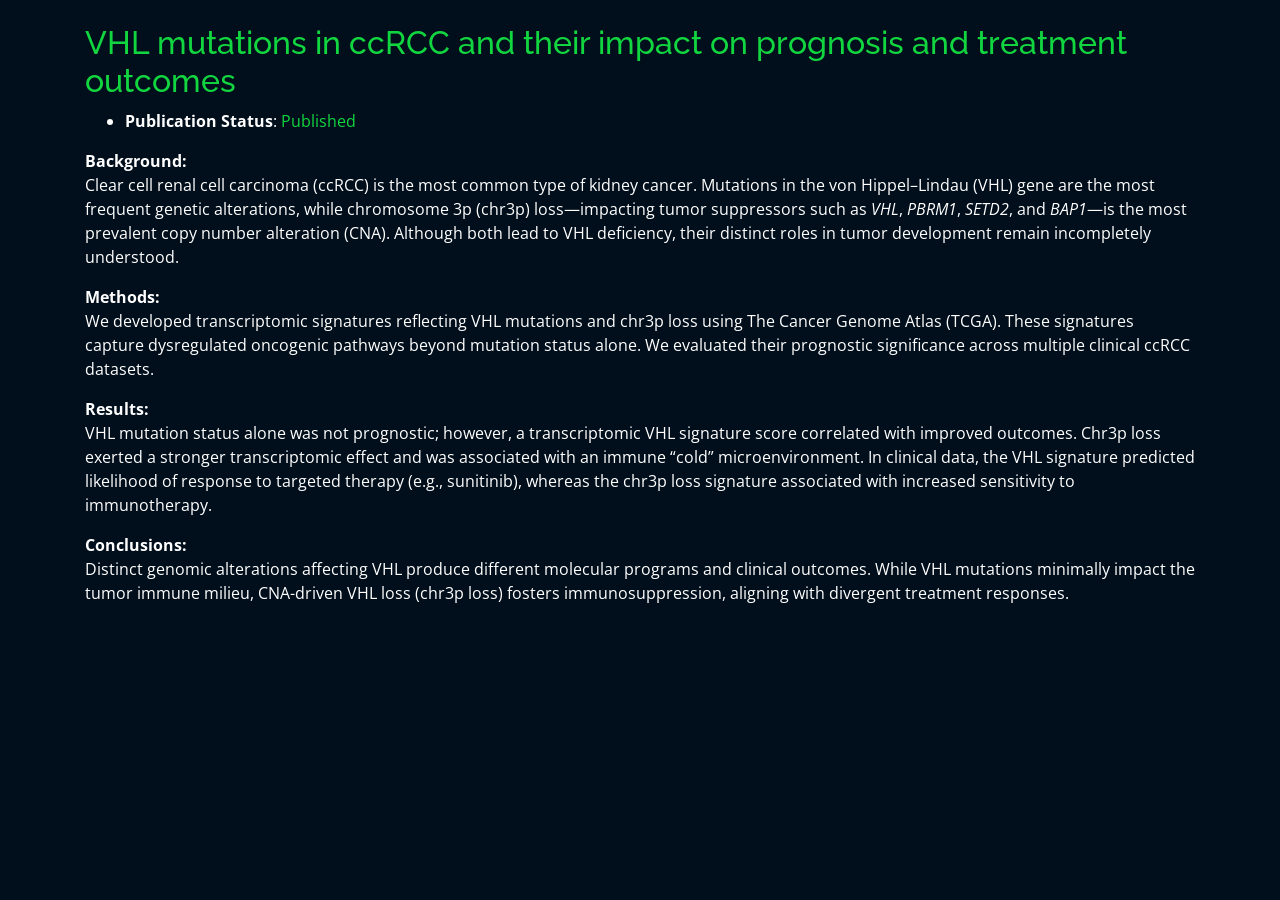
<file: projects/ccRCC.html>
<html lang="en"><head>
  <meta charset="utf-8">
  <meta content="width=device-width, initial-scale=1.0" name="viewport">

  <title>VHL in ccRCC</title>
  <meta content="" name="description">
  <meta content="" name="keywords">

  <!-- Favicons -->
  <link href="../assets/img/favicon.png" rel="icon">
  <link href="../assets/img/apple-touch-icon.png" rel="apple-touch-icon">

  <!-- Google Fonts -->
  <link href="https://fonts.googleapis.com/css?family=Open+Sans:300,300i,400,400i,600,600i,700,700i|Raleway:300,300i,400,400i,500,500i,600,600i,700,700i|Poppins:300,300i,400,400i,500,500i,600,600i,700,700i" rel="stylesheet">

  <!-- Vendor CSS Files -->
  <link href="../assets/vendor/bootstrap/css/bootstrap.min.css" rel="stylesheet">
  <link href="../assets/vendor/icofont/icofont.min.css" rel="stylesheet">
  <link href="../assets/vendor/remixicon/remixicon.css" rel="stylesheet">
  <link href="../assets/vendor/owl.carousel/assets/owl.carousel.min.css" rel="stylesheet">
  <link href="../assets/vendor/boxicons/css/boxicons.min.css" rel="stylesheet">
  <link href="../assets/vendor/venobox/venobox.css" rel="stylesheet">

  <!-- Template Main CSS File -->
  <link href="../assets/css/style.css" rel="stylesheet">
</head>

<body>

<!-- ======= Portfolio Details ======= -->
<main id="main">
  <div id="portfolio-details" class="portfolio-details">
    <div class="container">

      <div class="row">
        <div class="col-lg-12 portfolio-info">
          <br>
          <h2 style="color:#12d640">VHL mutations in ccRCC and their impact on prognosis and treatment outcomes</h2>

          <ul>
            <li><strong>Publication Status</strong>:
            <a href="https://onlinelibrary.wiley.com/doi/10.1002/ctm2.70465" target="_blank">Published</a>
          </ul>

          <p>
            <strong>Background:</strong><br>
            Clear cell renal cell carcinoma (ccRCC) is the most common type of kidney cancer. Mutations in the
            von Hippel–Lindau (VHL) gene are the most frequent genetic alterations, while chromosome 3p (chr3p) loss—impacting
            tumor suppressors such as <em>VHL</em>, <em>PBRM1</em>, <em>SETD2</em>, and <em>BAP1</em>—is the most prevalent copy number alteration (CNA).
            Although both lead to VHL deficiency, their distinct roles in tumor development remain incompletely understood.
          </p>

          <p>
            <strong>Methods:</strong><br>
            We developed transcriptomic signatures reflecting VHL mutations and chr3p loss using The Cancer Genome Atlas (TCGA).
            These signatures capture dysregulated oncogenic pathways beyond mutation status alone. We evaluated their prognostic
            significance across multiple clinical ccRCC datasets.
          </p>

          <p>
            <strong>Results:</strong><br>
            VHL mutation status alone was not prognostic; however, a transcriptomic VHL signature score correlated with improved outcomes.
            Chr3p loss exerted a stronger transcriptomic effect and was associated with an immune “cold” microenvironment. In clinical data,
            the VHL signature predicted likelihood of response to targeted therapy (e.g., sunitinib), whereas the chr3p loss signature
            associated with increased sensitivity to immunotherapy.
          </p>

          <p>
            <strong>Conclusions:</strong><br>
            Distinct genomic alterations affecting VHL produce different molecular programs and clinical outcomes. While VHL mutations
            minimally impact the tumor immune milieu, CNA-driven VHL loss (chr3p loss) fosters immunosuppression, aligning with
            divergent treatment responses.
          </p>
        </div>
      </div>

    </div>
  </div><!-- End Portfolio Details -->
</main><!-- End #main -->

<!-- Vendor JS Files -->
<script src="../assets/vendor/jquery/jquery.min.js"></script>
<script src="../assets/vendor/bootstrap/js/bootstrap.bundle.min.js"></script>
<script src="../assets/vendor/jquery.easing/jquery.easing.min.js"></script>
<script src="../assets/vendor/php-email-form/validate.js"></script>
<script src="../assets/vendor/waypoints/jquery.waypoints.min.js"></script>
<script src="../assets/vendor/counterup/counterup.min.js"></script>
<script src="../assets/vendor/owl.carousel/owl.carousel.min.js"></script>
<script src="../assets/vendor/isotope-layout/isotope.pkgd.min.js"></script>
<script src="../assets/vendor/venobox/venobox.min.js"></script>

<!-- Template Main JS File -->
<script src="../assets/js/main.js"></script>

</body>
</html>
</file>
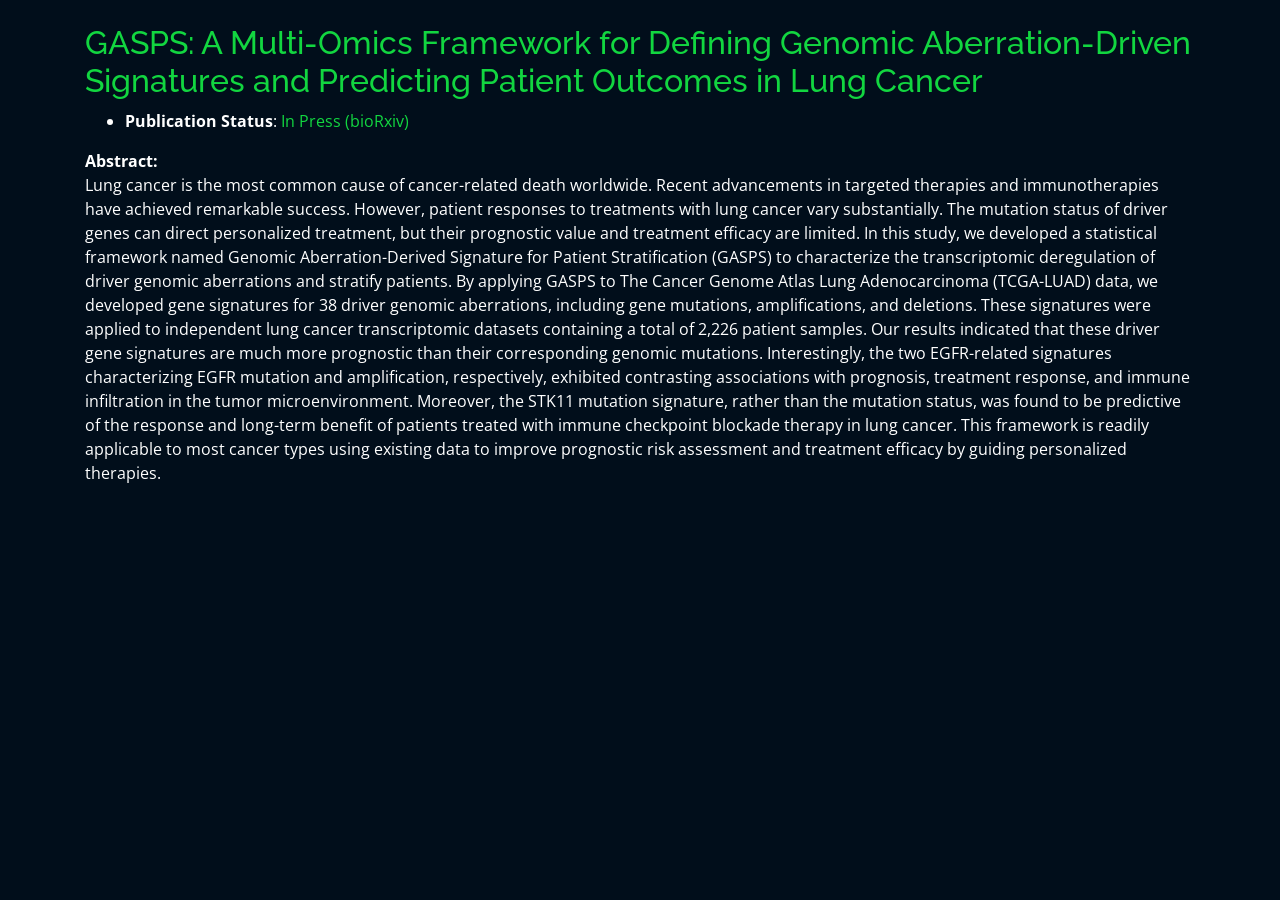
<file: projects/GASPS.html>
<html lang="en"><head>
  <meta charset="utf-8">
  <meta content="width=device-width, initial-scale=1.0" name="viewport">

  <title>GASPS</title>
  <meta content="" name="description">
  <meta content="" name="keywords">

  <!-- Favicons -->
  <link href="../assets/img/favicon.png" rel="icon">
  <link href="../assets/img/apple-touch-icon.png" rel="apple-touch-icon">

  <!-- Google Fonts -->
  <link href="https://fonts.googleapis.com/css?family=Open+Sans:300,300i,400,400i,600,600i,700,700i|Raleway:300,300i,400,400i,500,500i,600,600i,700,700i|Poppins:300,300i,400,400i,500,500i,600,600i,700,700i" rel="stylesheet">

  <!-- Vendor CSS Files -->
  <link href="../assets/vendor/bootstrap/css/bootstrap.min.css" rel="stylesheet">
  <link href="../assets/vendor/icofont/icofont.min.css" rel="stylesheet">
  <link href="../assets/vendor/remixicon/remixicon.css" rel="stylesheet">
  <link href="../assets/vendor/owl.carousel/assets/owl.carousel.min.css" rel="stylesheet">
  <link href="../assets/vendor/boxicons/css/boxicons.min.css" rel="stylesheet">
  <link href="../assets/vendor/venobox/venobox.css" rel="stylesheet">

  <!-- Template Main CSS File -->
  <link href="../assets/css/style.css" rel="stylesheet">
</head>

<body>

<!-- ======= Portfolio Details ======= -->
<main id="main">
  <div id="portfolio-details" class="portfolio-details">
    <div class="container">

      <div class="row">
        <div class="col-lg-12 portfolio-info">
          <br>
          <h2 style="color:#12d640">GASPS: A Multi-Omics Framework for Defining Genomic Aberration-Driven Signatures and Predicting Patient Outcomes in Lung Cancer</h2>

          <ul>
            <li><strong>Publication Status</strong>: 
            <a href="https://www.biorxiv.org/content/10.1101/2025.08.21.671519v1" target="_blank">In Press (bioRxiv)</a>
            </li>
          </ul>

          <p>
            <strong>Abstract:</strong><br>
            Lung cancer is the most common cause of cancer-related death worldwide. Recent advancements in targeted therapies and immunotherapies have achieved remarkable success. However, patient responses to treatments with lung cancer vary substantially. The mutation status of driver genes can direct personalized treatment, but their prognostic value and treatment efficacy are limited. In this study, we developed a statistical framework named Genomic Aberration-Derived Signature for Patient Stratification (GASPS) to characterize the transcriptomic deregulation of driver genomic aberrations and stratify patients. By applying GASPS to The Cancer Genome Atlas Lung Adenocarcinoma (TCGA-LUAD) data, we developed gene signatures for 38 driver genomic aberrations, including gene mutations, amplifications, and deletions. These signatures were applied to independent lung cancer transcriptomic datasets containing a total of 2,226 patient samples. Our results indicated that these driver gene signatures are much more prognostic than their corresponding genomic mutations. Interestingly, the two EGFR-related signatures characterizing EGFR mutation and amplification, respectively, exhibited contrasting associations with prognosis, treatment response, and immune infiltration in the tumor microenvironment. Moreover, the STK11 mutation signature, rather than the mutation status, was found to be predictive of the response and long-term benefit of patients treated with immune checkpoint blockade therapy in lung cancer. This framework is readily applicable to most cancer types using existing data to improve prognostic risk assessment and treatment efficacy by guiding personalized therapies.
          </p>
        </div>
      </div>

    </div>
  </div><!-- End Portfolio Details -->
</main><!-- End #main -->

<!-- Vendor JS Files -->
<script src="../assets/vendor/jquery/jquery.min.js"></script>
<script src="../assets/vendor/bootstrap/js/bootstrap.bundle.min.js"></script>
<script src="../assets/vendor/jquery.easing/jquery.easing.min.js"></script>
<script src="../assets/vendor/php-email-form/validate.js"></script>
<script src="../assets/vendor/waypoints/jquery.waypoints.min.js"></script>
<script src="../assets/vendor/counterup/counterup.min.js"></script>
<script src="../assets/vendor/owl.carousel/owl.carousel.min.js"></script>
<script src="../assets/vendor/isotope-layout/isotope.pkgd.min.js"></script>
<script src="../assets/vendor/venobox/venobox.min.js"></script>

<!-- Template Main JS File -->
<script src="../assets/js/main.js"></script>

</body>
</html>
</file>
<file: assets/vendor/venobox/venobox.css>
/* ------ venobox.css --------*/
.vbox-overlay *, .vbox-overlay *:before, .vbox-overlay *:after{
    -webkit-backface-visibility: hidden;
    -webkit-box-sizing:border-box;
    -moz-box-sizing:border-box;
    box-sizing:border-box;
}
.vbox-overlay * { 
    -webkit-backface-visibility: visible;
    backface-visibility: visible;
}
.vbox-overlay{
    display: -webkit-flex;
    display: flex;
    -webkit-flex-direction: column;
    flex-direction: column;
    -webkit-justify-content: center;
    justify-content: center;
    -webkit-align-items: center;
    align-items: center;
    position: fixed;
    left: 0;
    top: 0;
    bottom: 0;
    right: 0;
    z-index: 999999;
}

/* ----- navigation ----- */
.vbox-title{
    width: 100%;
    height: 40px;
    float: left;
    text-align: center;
    line-height: 28px;
    font-size: 12px;
    padding: 6px 50px;
    overflow: hidden;
    position: fixed;
    display: none;
    left: 0;
    z-index: 89;
}
.vbox-close{
    cursor: pointer;
    position: fixed;
    top: -1px;
    right: 0;
    width: 50px;
    height: 40px;
    padding: 6px;
    display: block;
    background-position:10px center;
    overflow: hidden;
    font-size: 24px;
    line-height: 1;
    text-align: center;
    z-index: 99;
}
.vbox-left{
    cursor: pointer;
    position: fixed;
    left: 0;
    height: 40px;
    overflow: hidden;
    line-height: 28px;
    font-size: 12px;
    z-index: 99;
    display: flex;
    align-items:center;
}
.vbox-num{
    display: inline-block;
    margin: 6px 0 6px 15px;
}
/* ----- Social share ----- */
.vbox-share{
    line-height: 28px;
    font-size: 12px;
    overflow: hidden;
    position: fixed;
    left: 0;
    z-index: 98;
    display: flex;
    align-items:center;
    justify-content: center;
    width: 100%;
    text-align: center;
}
.vbox-share svg{
    max-height: 28px;
    width: 28px;
    z-index: 10;
    margin-left: 12px;
    margin-top: 6px;
    margin-bottom: 6px;
    vertical-align: middle;
}


/* ----- navigation ARROWS ----- */
.vbox-next, .vbox-prev{
    position: fixed;
    top: 50%;
    margin-top: -15px;
    overflow: hidden;
    cursor: pointer;
    display: block;
    width: 45px;
    height: 45px;
    z-index: 99;
}
.vbox-next span, .vbox-prev span{
    position: relative;
    width: 20px;
    height: 20px;
    border: 2px solid transparent;
    border-top-color: #B6B6B6;
    border-right-color: #B6B6B6;
    text-indent: -100px;
    position: absolute;
    top: 8px;
    display: block;
}
.vbox-prev{
    left: 15px;
}
.vbox-next{
    right: 15px;
}
.vbox-prev span{
    left: 10px;
    -ms-transform: rotate(-135deg);
    -webkit-transform: rotate(-135deg);
    transform: rotate(-135deg);
}
.vbox-next span{
    -ms-transform: rotate(45deg);
    -webkit-transform: rotate(45deg);
    transform: rotate(45deg);
    right: 10px;
}
/* ------- inline window ------ */
.vbox-inline{
    width: 420px;
    height: 315px;
    height: 70vh;
    padding: 10px;
    background: #fff;
    margin: 0 auto;
    overflow: auto;
    text-align: left;
}
/* ------- Video & iFrames window ------ */
.venoframe{
    max-width: 100%;
    width: 100%;
    border: none;
    width: 100%;
    height: 260px;
    height: 70vh;
}
.venoframe.vbvid{
    height: 260px;
}
@media (min-width: 768px) {
    .venoframe, .vbox-inline{
        width: 90%;
        height: 360px;
        height: 70vh;
    }
    .venoframe.vbvid{
        width: 640px;
        height: 360px;
    }
}
@media (min-width: 992px) {
    .venoframe, .vbox-inline{
        max-width: 1200px;
        width: 80%;
        height: 540px;
        height: 70vh;
    }
    .venoframe.vbvid{
        width: 960px;
        height: 540px;
    }
}
/* 
Please do NOT edit this part! 
or at least read this note: http://i.imgur.com/7C0ws9e.gif
*/
.vbox-open{
    overflow: hidden;
}
.vbox-container{
    position: absolute;
    left: 0;
    right: 0;
    top: 0;
    bottom: 0;
    overflow-x: hidden;
    overflow-y: scroll;
    overflow-scrolling: touch;
    -webkit-overflow-scrolling: touch;
    z-index: 20;
    max-height: 100%;

}

.vbox-content{
    text-align: center;
    float: left;
    width: 100%;
    position: relative;
    overflow: hidden;
    padding: 20px 4%;
}
.vbox-container img{
    max-width: 100%;
    height: auto;
}
.vbox-figlio{
    box-shadow: 0 0 12px rgba(0,0,0,0.19), 0 6px 6px rgba(0,0,0,0.23);
    max-width: 100%;
    text-align: initial;
}
img.vbox-figlio{
    -webkit-user-select: none;
-khtml-user-select: none;
-moz-user-select: none;
-o-user-select: none;
user-select: none;
}
.vbox-content.swipe-left{
    margin-left: -200px !important;
}
.vbox-content.swipe-right{
    margin-left: 200px !important;
}
.vbox-animated{
    webkit-transition: margin 300ms ease-out;
    transition: margin 300ms ease-out;
}

/* ---------- preloader ----------
 * SPINKIT 
 * http://tobiasahlin.com/spinkit/
-------------------------------- */
.sk-double-bounce,.sk-rotating-plane{width:40px;height:40px;margin:40px auto}.sk-rotating-plane{background-color:#333;-webkit-animation:sk-rotatePlane 1.2s infinite ease-in-out;animation:sk-rotatePlane 1.2s infinite ease-in-out}@-webkit-keyframes sk-rotatePlane{0%{-webkit-transform:perspective(120px) rotateX(0) rotateY(0);transform:perspective(120px) rotateX(0) rotateY(0)}50%{-webkit-transform:perspective(120px) rotateX(-180.1deg) rotateY(0);transform:perspective(120px) rotateX(-180.1deg) rotateY(0)}100%{-webkit-transform:perspective(120px) rotateX(-180deg) rotateY(-179.9deg);transform:perspective(120px) rotateX(-180deg) rotateY(-179.9deg)}}@keyframes sk-rotatePlane{0%{-webkit-transform:perspective(120px) rotateX(0) rotateY(0);transform:perspective(120px) rotateX(0) rotateY(0)}50%{-webkit-transform:perspective(120px) rotateX(-180.1deg) rotateY(0);transform:perspective(120px) rotateX(-180.1deg) rotateY(0)}100%{-webkit-transform:perspective(120px) rotateX(-180deg) rotateY(-179.9deg);transform:perspective(120px) rotateX(-180deg) rotateY(-179.9deg)}}.sk-double-bounce{position:relative}.sk-double-bounce .sk-child{width:100%;height:100%;border-radius:50%;background-color:#333;opacity:.6;position:absolute;top:0;left:0;-webkit-animation:sk-doubleBounce 2s infinite ease-in-out;animation:sk-doubleBounce 2s infinite ease-in-out}.sk-chasing-dots .sk-child,.sk-spinner-pulse,.sk-three-bounce .sk-child{background-color:#333;border-radius:100%}.sk-double-bounce .sk-double-bounce2{-webkit-animation-delay:-1s;animation-delay:-1s}@-webkit-keyframes sk-doubleBounce{0%,100%{-webkit-transform:scale(0);transform:scale(0)}50%{-webkit-transform:scale(1);transform:scale(1)}}@keyframes sk-doubleBounce{0%,100%{-webkit-transform:scale(0);transform:scale(0)}50%{-webkit-transform:scale(1);transform:scale(1)}}.sk-wave{margin:40px auto;width:50px;height:40px;text-align:center;font-size:10px}.sk-wave .sk-rect{background-color:#333;height:100%;width:6px;display:inline-block;-webkit-animation:sk-waveStretchDelay 1.2s infinite ease-in-out;animation:sk-waveStretchDelay 1.2s infinite ease-in-out}.sk-wave .sk-rect1{-webkit-animation-delay:-1.2s;animation-delay:-1.2s}.sk-wave .sk-rect2{-webkit-animation-delay:-1.1s;animation-delay:-1.1s}.sk-wave .sk-rect3{-webkit-animation-delay:-1s;animation-delay:-1s}.sk-wave .sk-rect4{-webkit-animation-delay:-.9s;animation-delay:-.9s}.sk-wave .sk-rect5{-webkit-animation-delay:-.8s;animation-delay:-.8s}@-webkit-keyframes sk-waveStretchDelay{0%,100%,40%{-webkit-transform:scaleY(.4);transform:scaleY(.4)}20%{-webkit-transform:scaleY(1);transform:scaleY(1)}}@keyframes sk-waveStretchDelay{0%,100%,40%{-webkit-transform:scaleY(.4);transform:scaleY(.4)}20%{-webkit-transform:scaleY(1);transform:scaleY(1)}}.sk-wandering-cubes{margin:40px auto;width:40px;height:40px;position:relative}.sk-wandering-cubes .sk-cube{background-color:#333;width:10px;height:10px;position:absolute;top:0;left:0;-webkit-animation:sk-wanderingCube 1.8s ease-in-out -1.8s infinite both;animation:sk-wanderingCube 1.8s ease-in-out -1.8s infinite both}.sk-chasing-dots,.sk-spinner-pulse{width:40px;height:40px;margin:40px auto}.sk-wandering-cubes .sk-cube2{-webkit-animation-delay:-.9s;animation-delay:-.9s}@-webkit-keyframes sk-wanderingCube{0%{-webkit-transform:rotate(0);transform:rotate(0)}25%{-webkit-transform:translateX(30px) rotate(-90deg) scale(.5);transform:translateX(30px) rotate(-90deg) scale(.5)}50%{-webkit-transform:translateX(30px) translateY(30px) rotate(-179deg);transform:translateX(30px) translateY(30px) rotate(-179deg)}50.1%{-webkit-transform:translateX(30px) translateY(30px) rotate(-180deg);transform:translateX(30px) translateY(30px) rotate(-180deg)}75%{-webkit-transform:translateX(0) translateY(30px) rotate(-270deg) scale(.5);transform:translateX(0) translateY(30px) rotate(-270deg) scale(.5)}100%{-webkit-transform:rotate(-360deg);transform:rotate(-360deg)}}@keyframes sk-wanderingCube{0%{-webkit-transform:rotate(0);transform:rotate(0)}25%{-webkit-transform:translateX(30px) rotate(-90deg) scale(.5);transform:translateX(30px) rotate(-90deg) scale(.5)}50%{-webkit-transform:translateX(30px) translateY(30px) rotate(-179deg);transform:translateX(30px) translateY(30px) rotate(-179deg)}50.1%{-webkit-transform:translateX(30px) translateY(30px) rotate(-180deg);transform:translateX(30px) translateY(30px) rotate(-180deg)}75%{-webkit-transform:translateX(0) translateY(30px) rotate(-270deg) scale(.5);transform:translateX(0) translateY(30px) rotate(-270deg) scale(.5)}100%{-webkit-transform:rotate(-360deg);transform:rotate(-360deg)}}.sk-spinner-pulse{-webkit-animation:sk-pulseScaleOut 1s infinite ease-in-out;animation:sk-pulseScaleOut 1s infinite ease-in-out}@-webkit-keyframes sk-pulseScaleOut{0%{-webkit-transform:scale(0);transform:scale(0)}100%{-webkit-transform:scale(1);transform:scale(1);opacity:0}}@keyframes sk-pulseScaleOut{0%{-webkit-transform:scale(0);transform:scale(0)}100%{-webkit-transform:scale(1);transform:scale(1);opacity:0}}.sk-chasing-dots{position:relative;text-align:center;-webkit-animation:sk-chasingDotsRotate 2s infinite linear;animation:sk-chasingDotsRotate 2s infinite linear}.sk-chasing-dots .sk-child{width:60%;height:60%;display:inline-block;position:absolute;top:0;-webkit-animation:sk-chasingDotsBounce 2s infinite ease-in-out;animation:sk-chasingDotsBounce 2s infinite ease-in-out}.sk-chasing-dots .sk-dot2{top:auto;bottom:0;-webkit-animation-delay:-1s;animation-delay:-1s}@-webkit-keyframes sk-chasingDotsRotate{100%{-webkit-transform:rotate(360deg);transform:rotate(360deg)}}@keyframes sk-chasingDotsRotate{100%{-webkit-transform:rotate(360deg);transform:rotate(360deg)}}@-webkit-keyframes sk-chasingDotsBounce{0%,100%{-webkit-transform:scale(0);transform:scale(0)}50%{-webkit-transform:scale(1);transform:scale(1)}}@keyframes sk-chasingDotsBounce{0%,100%{-webkit-transform:scale(0);transform:scale(0)}50%{-webkit-transform:scale(1);transform:scale(1)}}.sk-three-bounce{margin:40px auto;width:80px;text-align:center}.sk-three-bounce .sk-child{width:20px;height:20px;display:inline-block;-webkit-animation:sk-three-bounce 1.4s ease-in-out 0s infinite both;animation:sk-three-bounce 1.4s ease-in-out 0s infinite both}.sk-circle .sk-child:before,.sk-fading-circle .sk-circle:before{display:block;border-radius:100%;content:'';background-color:#333}.sk-three-bounce .sk-bounce1{-webkit-animation-delay:-.32s;animation-delay:-.32s}.sk-three-bounce .sk-bounce2{-webkit-animation-delay:-.16s;animation-delay:-.16s}@-webkit-keyframes sk-three-bounce{0%,100%,80%{-webkit-transform:scale(0);transform:scale(0)}40%{-webkit-transform:scale(1);transform:scale(1)}}@keyframes sk-three-bounce{0%,100%,80%{-webkit-transform:scale(0);transform:scale(0)}40%{-webkit-transform:scale(1);transform:scale(1)}}.sk-circle{margin:40px auto;width:40px;height:40px;position:relative}.sk-circle .sk-child{width:100%;height:100%;position:absolute;left:0;top:0}.sk-circle .sk-child:before{margin:0 auto;width:15%;height:15%;-webkit-animation:sk-circleBounceDelay 1.2s infinite ease-in-out both;animation:sk-circleBounceDelay 1.2s infinite ease-in-out both}.sk-circle .sk-circle2{-webkit-transform:rotate(30deg);-ms-transform:rotate(30deg);transform:rotate(30deg)}.sk-circle .sk-circle3{-webkit-transform:rotate(60deg);-ms-transform:rotate(60deg);transform:rotate(60deg)}.sk-circle .sk-circle4{-webkit-transform:rotate(90deg);-ms-transform:rotate(90deg);transform:rotate(90deg)}.sk-circle .sk-circle5{-webkit-transform:rotate(120deg);-ms-transform:rotate(120deg);transform:rotate(120deg)}.sk-circle .sk-circle6{-webkit-transform:rotate(150deg);-ms-transform:rotate(150deg);transform:rotate(150deg)}.sk-circle .sk-circle7{-webkit-transform:rotate(180deg);-ms-transform:rotate(180deg);transform:rotate(180deg)}.sk-circle .sk-circle8{-webkit-transform:rotate(210deg);-ms-transform:rotate(210deg);transform:rotate(210deg)}.sk-circle .sk-circle9{-webkit-transform:rotate(240deg);-ms-transform:rotate(240deg);transform:rotate(240deg)}.sk-circle .sk-circle10{-webkit-transform:rotate(270deg);-ms-transform:rotate(270deg);transform:rotate(270deg)}.sk-circle .sk-circle11{-webkit-transform:rotate(300deg);-ms-transform:rotate(300deg);transform:rotate(300deg)}.sk-circle .sk-circle12{-webkit-transform:rotate(330deg);-ms-transform:rotate(330deg);transform:rotate(330deg)}.sk-circle .sk-circle2:before{-webkit-animation-delay:-1.1s;animation-delay:-1.1s}.sk-circle .sk-circle3:before{-webkit-animation-delay:-1s;animation-delay:-1s}.sk-circle .sk-circle4:before{-webkit-animation-delay:-.9s;animation-delay:-.9s}.sk-circle .sk-circle5:before{-webkit-animation-delay:-.8s;animation-delay:-.8s}.sk-circle .sk-circle6:before{-webkit-animation-delay:-.7s;animation-delay:-.7s}.sk-circle .sk-circle7:before{-webkit-animation-delay:-.6s;animation-delay:-.6s}.sk-circle .sk-circle8:before{-webkit-animation-delay:-.5s;animation-delay:-.5s}.sk-circle .sk-circle9:before{-webkit-animation-delay:-.4s;animation-delay:-.4s}.sk-circle .sk-circle10:before{-webkit-animation-delay:-.3s;animation-delay:-.3s}.sk-circle .sk-circle11:before{-webkit-animation-delay:-.2s;animation-delay:-.2s}.sk-circle .sk-circle12:before{-webkit-animation-delay:-.1s;animation-delay:-.1s}@-webkit-keyframes sk-circleBounceDelay{0%,100%,80%{-webkit-transform:scale(0);transform:scale(0)}40%{-webkit-transform:scale(1);transform:scale(1)}}@keyframes sk-circleBounceDelay{0%,100%,80%{-webkit-transform:scale(0);transform:scale(0)}40%{-webkit-transform:scale(1);transform:scale(1)}}.sk-cube-grid{width:40px;height:40px;margin:40px auto}.sk-cube-grid .sk-cube{width:33.33%;height:33.33%;background-color:#333;float:left;-webkit-animation:sk-cubeGridScaleDelay 1.3s infinite ease-in-out;animation:sk-cubeGridScaleDelay 1.3s infinite ease-in-out}.sk-cube-grid .sk-cube1{-webkit-animation-delay:.2s;animation-delay:.2s}.sk-cube-grid .sk-cube2{-webkit-animation-delay:.3s;animation-delay:.3s}.sk-cube-grid .sk-cube3{-webkit-animation-delay:.4s;animation-delay:.4s}.sk-cube-grid .sk-cube4{-webkit-animation-delay:.1s;animation-delay:.1s}.sk-cube-grid .sk-cube5{-webkit-animation-delay:.2s;animation-delay:.2s}.sk-cube-grid .sk-cube6{-webkit-animation-delay:.3s;animation-delay:.3s}.sk-cube-grid .sk-cube7{-webkit-animation-delay:0ms;animation-delay:0ms}.sk-cube-grid .sk-cube8{-webkit-animation-delay:.1s;animation-delay:.1s}.sk-cube-grid .sk-cube9{-webkit-animation-delay:.2s;animation-delay:.2s}@-webkit-keyframes sk-cubeGridScaleDelay{0%,100%,70%{-webkit-transform:scale3D(1,1,1);transform:scale3D(1,1,1)}35%{-webkit-transform:scale3D(0,0,1);transform:scale3D(0,0,1)}}@keyframes sk-cubeGridScaleDelay{0%,100%,70%{-webkit-transform:scale3D(1,1,1);transform:scale3D(1,1,1)}35%{-webkit-transform:scale3D(0,0,1);transform:scale3D(0,0,1)}}.sk-fading-circle{margin:40px auto;width:40px;height:40px;position:relative}.sk-fading-circle .sk-circle{width:100%;height:100%;position:absolute;left:0;top:0}.sk-fading-circle .sk-circle:before{margin:0 auto;width:15%;height:15%;-webkit-animation:sk-circleFadeDelay 1.2s infinite ease-in-out both;animation:sk-circleFadeDelay 1.2s infinite ease-in-out both}.sk-fading-circle .sk-circle2{-webkit-transform:rotate(30deg);-ms-transform:rotate(30deg);transform:rotate(30deg)}.sk-fading-circle .sk-circle3{-webkit-transform:rotate(60deg);-ms-transform:rotate(60deg);transform:rotate(60deg)}.sk-fading-circle .sk-circle4{-webkit-transform:rotate(90deg);-ms-transform:rotate(90deg);transform:rotate(90deg)}.sk-fading-circle .sk-circle5{-webkit-transform:rotate(120deg);-ms-transform:rotate(120deg);transform:rotate(120deg)}.sk-fading-circle .sk-circle6{-webkit-transform:rotate(150deg);-ms-transform:rotate(150deg);transform:rotate(150deg)}.sk-fading-circle .sk-circle7{-webkit-transform:rotate(180deg);-ms-transform:rotate(180deg);transform:rotate(180deg)}.sk-fading-circle .sk-circle8{-webkit-transform:rotate(210deg);-ms-transform:rotate(210deg);transform:rotate(210deg)}.sk-fading-circle .sk-circle9{-webkit-transform:rotate(240deg);-ms-transform:rotate(240deg);transform:rotate(240deg)}.sk-fading-circle .sk-circle10{-webkit-transform:rotate(270deg);-ms-transform:rotate(270deg);transform:rotate(270deg)}.sk-fading-circle .sk-circle11{-webkit-transform:rotate(300deg);-ms-transform:rotate(300deg);transform:rotate(300deg)}.sk-fading-circle .sk-circle12{-webkit-transform:rotate(330deg);-ms-transform:rotate(330deg);transform:rotate(330deg)}.sk-fading-circle .sk-circle2:before{-webkit-animation-delay:-1.1s;animation-delay:-1.1s}.sk-fading-circle .sk-circle3:before{-webkit-animation-delay:-1s;animation-delay:-1s}.sk-fading-circle .sk-circle4:before{-webkit-animation-delay:-.9s;animation-delay:-.9s}.sk-fading-circle .sk-circle5:before{-webkit-animation-delay:-.8s;animation-delay:-.8s}.sk-fading-circle .sk-circle6:before{-webkit-animation-delay:-.7s;animation-delay:-.7s}.sk-fading-circle .sk-circle7:before{-webkit-animation-delay:-.6s;animation-delay:-.6s}.sk-fading-circle .sk-circle8:before{-webkit-animation-delay:-.5s;animation-delay:-.5s}.sk-fading-circle .sk-circle9:before{-webkit-animation-delay:-.4s;animation-delay:-.4s}.sk-fading-circle .sk-circle10:before{-webkit-animation-delay:-.3s;animation-delay:-.3s}.sk-fading-circle .sk-circle11:before{-webkit-animation-delay:-.2s;animation-delay:-.2s}.sk-fading-circle .sk-circle12:before{-webkit-animation-delay:-.1s;animation-delay:-.1s}@-webkit-keyframes sk-circleFadeDelay{0%,100%,39%{opacity:0}40%{opacity:1}}@keyframes sk-circleFadeDelay{0%,100%,39%{opacity:0}40%{opacity:1}}.sk-folding-cube{margin:40px auto;width:40px;height:40px;position:relative;-webkit-transform:rotateZ(45deg);transform:rotateZ(45deg)}.sk-folding-cube .sk-cube{float:left;width:50%;height:50%;position:relative;-webkit-transform:scale(1.1);-ms-transform:scale(1.1);transform:scale(1.1)}.sk-folding-cube .sk-cube:before{content:'';position:absolute;top:0;left:0;width:100%;height:100%;background-color:#333;-webkit-animation:sk-foldCubeAngle 2.4s infinite linear both;animation:sk-foldCubeAngle 2.4s infinite linear both;-webkit-transform-origin:100% 100%;-ms-transform-origin:100% 100%;transform-origin:100% 100%}.sk-folding-cube .sk-cube2{-webkit-transform:scale(1.1) rotateZ(90deg);transform:scale(1.1) rotateZ(90deg)}.sk-folding-cube .sk-cube3{-webkit-transform:scale(1.1) rotateZ(180deg);transform:scale(1.1) rotateZ(180deg)}.sk-folding-cube .sk-cube4{-webkit-transform:scale(1.1) rotateZ(270deg);transform:scale(1.1) rotateZ(270deg)}.sk-folding-cube .sk-cube2:before{-webkit-animation-delay:.3s;animation-delay:.3s}.sk-folding-cube .sk-cube3:before{-webkit-animation-delay:.6s;animation-delay:.6s}.sk-folding-cube .sk-cube4:before{-webkit-animation-delay:.9s;animation-delay:.9s}@-webkit-keyframes sk-foldCubeAngle{0%,10%{-webkit-transform:perspective(140px) rotateX(-180deg);transform:perspective(140px) rotateX(-180deg);opacity:0}25%,75%{-webkit-transform:perspective(140px) rotateX(0);transform:perspective(140px) rotateX(0);opacity:1}100%,90%{-webkit-transform:perspective(140px) rotateY(180deg);transform:perspective(140px) rotateY(180deg);opacity:0}}@keyframes sk-foldCubeAngle{0%,10%{-webkit-transform:perspective(140px) rotateX(-180deg);transform:perspective(140px) rotateX(-180deg);opacity:0}25%,75%{-webkit-transform:perspective(140px) rotateX(0);transform:perspective(140px) rotateX(0);opacity:1}100%,90%{-webkit-transform:perspective(140px) rotateY(180deg);transform:perspective(140px) rotateY(180deg);opacity:0}}
</file>
<file: assets/css/style.css>
/**
* Template Name: Personal - v2.1.0
* Template URL: https://bootstrapmade.com/personal-free-resume-bootstrap-template/
* Author: BootstrapMade.com
* License: https://bootstrapmade.com/license/
*/

/*--------------------------------------------------------------
# General
--------------------------------------------------------------*/
body {
  font-family: "Open Sans", sans-serif;
  color: #fff;
  position: relative;
  background: transparent;
}

body::before {
  content: "";
  position: fixed;
  background: #010e1b;
  background-size: cover;
  left: 0;
  right: 0;
  top: 0;
  height: 100vh;
}

@media (min-width: 1024px) {
  body::before {
    background-attachment: fixed;
  }
}

a {
  color: #12d640;
}

a:hover {
  color: #12d640;
  text-decoration: none;
}

h1, h2, h3, h4, h5, h6 {
  font-family: "Raleway", sans-serif;
}

/*--------------------------------------------------------------
# Header
--------------------------------------------------------------*/
#header {
  transition: ease-in-out 0s;
  position: relative;
  height: 100vh;
  display: flex;
  align-items: center;
  z-index: 997;
  overflow-y: auto;
}

#header * {
  transition: ease-in-out 0s;
}

#header h1 {
  font-size: 48px;
  margin-top: 0px;
  padding: 0;
  line-height: 1;
  font-weight: 700;
  font-family: "Poppins", sans-serif;
}

#header h1 a, #header h1 a:hover {
  color: #dee2e6;
  line-height: 1;
  display: inline-block;
}

#header h2 {
  font-size: 24px;
  margin-top: 20px;
  color: #12d640;
}

#header h2 span {
  color: #ffc107;
  border-bottom: 2px solid #1c7d32;
  padding-bottom: 6px;
}

#header img {
  padding: 0;
  margin: 0;
}

#header .social-links {
  margin-top: 40px;
  display: flex;
}

#header .social-links a {
  font-size: 16px;
  display: flex;
  justify-content: center;
  align-items: center;
  background: rgba(255, 255, 255, 0.1);
  color: #fff;
  line-height: 1;
  margin-right: 8px;
  border-radius: 50%;
  width: 40px;
  height: 40px;
}

#header .social-links a:hover {
  background: #1c7d32;
}

@media (max-width: 992px) {
  #header h1 {
    font-size: 36px;
  }
  #header h2 {
    font-size: 20px;
    line-height: 30px;
  }
  #header .social-links {
    margin-top: 15px;
  }
  #header .container {
    display: flex;
    flex-direction: column;
    align-items: center;
  }
}

/*--------------------------------------------------------------
# Navigation Menu
--------------------------------------------------------------*/
/* Desktop Navigation */
.nav-menu {
  margin-top: 35px;
}

.nav-menu ul {
  display: flex;
  margin: 0;
  padding: 0;
  list-style: none;
}

.nav-menu li + li {
  margin-left: 30px;
}

.nav-menu a {
  display: block;
  position: relative;
  color: #fff;
  font-size: 19px;
  font-family: "Poppins", sans-serif;
  font-weight: 400;
}

.nav-menu a:before {
  content: "";
  position: absolute;
  width: 0;
  height: 2px;
  bottom: -4px;
  left: 0;
  background-color: #9e7f25;
  visibility: hidden;
  width: 0px;
  transition: all 0.3s ease-in-out 0s;
}

.nav-menu a:hover:before, .nav-menu li:hover > a:before, .nav-menu .active > a:before {
  visibility: visible;
  width: 25px;
}

.nav-menu a:hover, .nav-menu .active > a, .nav-menu li:hover > a {
  color: #12d640;
  text-decoration: none;
}

/* Mobile Navigation */
.mobile-nav-toggle {
  position: fixed;
  right: 15px;
  top: 15px;
  z-index: 9998;
  border: 0;
  background: none;
  font-size: 24px;
  transition: all 0.4s;
  outline: none !important;
  line-height: 1;
  cursor: pointer;
  text-align: right;
}

.mobile-nav-toggle i {
  color: #fff;
}

.mobile-nav {
  position: fixed;
  top: 55px;
  right: 15px;
  bottom: 15px;
  left: 15px;
  z-index: 9999;
  overflow-y: auto;
  background: rgba(0, 0, 0, 0.7);
  transition: ease-in-out 0s;
  opacity: 0;
  visibility: hidden;
  border-radius: 10px;
  padding: 10px 0;
  border: 2px solid rgba(255, 255, 255, 0.12);
}

.mobile-nav * {
  margin: 0;
  padding: 0;
  list-style: none;
}

.mobile-nav a {
  display: block;
  position: relative;
  color: #fff;
  padding: 10px 20px;
  font-weight: 500;
  outline: none;
}

.mobile-nav a:hover, .mobile-nav .active > a, .mobile-nav li:hover > a {
  color: #1c7d32;
  text-decoration: none;
}

.mobile-nav-overly {
  width: 100%;
  height: 100%;
  z-index: 9997;
  top: 0;
  left: 0;
  position: fixed;
  background: rgba(9, 9, 9, 0.6);
  overflow: hidden;
  display: none;
  transition: ease-in-out 0s;
}

.mobile-nav-active {
  overflow: hidden;
}

.mobile-nav-active .mobile-nav {
  opacity: 1;
  visibility: visible;
}

.mobile-nav-active .mobile-nav-toggle i {
  color: #fff;
}

/* Header Top */
#header.header-top {
  height: 90px;
  position: fixed;
  left: 0;
  top: 0;
  right: 0;
  background: #09203a;
}

#header.header-top .social-links, #header.header-top h2 {
  display: none;
}

#header.header-top h1 {
  margin-right: auto;
  font-size: 36px;
}

#header.header-top .container {
  display: flex;
  align-items: center;
}

#header.header-top .nav-menu {
  margin: 0;
}

@media (max-width: 768px) {
  #header.header-top {
    height: 60px;
  }
  #header.header-top h1 {
    font-size: 26px;
  }
}

/*--------------------------------------------------------------
# Sections General
--------------------------------------------------------------*/
section {
  overflow: hidden;
  position: absolute;
  width: 100%;
  top: 140px;
  bottom: 100%;
  opacity: 0;
  z-index: 2;
}

section.section-show {
  top: 70px;
  bottom: auto;
  opacity: 1;
  padding-bottom: 0px;
}

section .container {
  background: rgba(0, 0, 0, 0);
  padding: 30px;
}

@media (max-width: 768px) {
  section {
    top: 120px;
  }
  section.section-show {
    top: 80px;
  }
}

.section-title h2 {
  font-size: 14px;
  font-weight: 500;
  padding: 0;
  line-height: 1px;
  margin: 0 0 20px 0;
  letter-spacing: 2px;
  text-transform: uppercase;
  color: #dee2e6;
  font-family: "Poppins", sans-serif;
}

.section-title h2::after {
  content: "";
  width: 120px;
  height: 1px;
  display: inline-block;
  background: #dee2e6;
  margin: 4px 10px;
}

.section-title p {
  margin: 0;
  margin: -15px 0 15px 0;
  font-size: 36px;
  font-weight: 700;
  text-transform: uppercase;
  font-family: "Poppins", sans-serif;
  color: #fff;
}

/*--------------------------------------------------------------
# About
--------------------------------------------------------------*/
.about-me .content h3 {
  font-weight: 700;
  font-size: 26px;
  color: #1c7d32;
}

.about-me .content ul {
  list-style: none;
  padding: 0;
}

.about-me .content ul li {
  padding-bottom: 10px;
}

.about-me .content ul i {
  font-size: 20px;
  padding-right: 2px;
  color: #1c7d32;
}

.about-me .content p:last-child {
  margin-bottom: 0;
}

/*--------------------------------------------------------------
# Counts
--------------------------------------------------------------*/
.counts {
  padding: 70px 0 60px;
}

.counts .count-box {
  padding: 30px 30px 25px 30px;
  width: 100%;
  position: relative;
  text-align: center;
  background: rgba(255, 255, 255, 0.08);
}

.counts .count-box i {
  position: absolute;
  top: -25px;
  left: 50%;
  transform: translateX(-50%);
  font-size: 24px;
  background: rgba(255, 255, 255, 0.1);
  padding: 12px;
  color: #1c7d32;
  border-radius: 50px;
}

.counts .count-box span {
  font-size: 36px;
  display: block;
  font-weight: 600;
  color: #fff;
}

.counts .count-box p {
  padding: 0;
  margin: 0;
  font-family: "Raleway", sans-serif;
  font-size: 14px;
}

/*--------------------------------------------------------------
# Skills
--------------------------------------------------------------*/
.skills .progress {
  height: 50px;
  display: block;
  background: none;
}

.skills .progress .skill {
  padding: 0;
  margin: 0 0 6px 0;
  text-transform: uppercase;
  display: block;
  font-weight: 600;
  font-family: "Poppins", sans-serif;
  color: #fff;
}

.skills .progress .skill .val {
  float: right;
  font-style: normal;
}

.skills .progress-bar-wrap {
  background: rgba(255, 255, 255, 0.15);
}

.skills .progress-bar {
  width: 1px;
  height: 10px;
  transition: .9s;
  background-color: #1c7d32;
}

/*--------------------------------------------------------------
# Interests
--------------------------------------------------------------*/
.interests .icon-box {
  display: flex;
  align-items: center;
  padding: 20px;
  background: #09203a;
  transition: ease-in-out 0.3s;
}


.interests .icon-box i {
  font-size: 32px;
  padding-right: 10px;
  line-height: 1;
}

.interests .icon-box h3 {
  font-weight: 700;
  margin: 0;
  padding: 0;
  line-height: 1;
  font-size: 16px;
  color: #fff;
}

.interests .icon-box:hover {
  background: #042b56eb;
}

/*--------------------------------------------------------------
# Testimonials
--------------------------------------------------------------*/
.testimonials .testimonial-item {
  box-sizing: content-box;
  min-height: 320px;
}

.testimonials .testimonial-item .testimonial-img {
  width: 90px;
  border-radius: 50%;
  margin: -40px 0 0 40px;
  position: relative;
  z-index: 2;
  border: 6px solid rgba(255, 255, 255, 0.12);
}

.testimonials .testimonial-item h3 {
  font-size: 18px;
  font-weight: bold;
  margin: 10px 0 5px 45px;
  color: #fff;
}

.testimonials .testimonial-item h4 {
  font-size: 14px;
  color: #999;
  margin: 0 0 0 45px;
}

.testimonials .testimonial-item .quote-icon-left, .testimonials .testimonial-item .quote-icon-right {
  color: rgba(255, 255, 255, 0.25);
  font-size: 26px;
}

.testimonials .testimonial-item .quote-icon-left {
  display: inline-block;
  left: -5px;
  position: relative;
}

.testimonials .testimonial-item .quote-icon-right {
  display: inline-block;
  right: -5px;
  position: relative;
  top: 10px;
}

.testimonials .testimonial-item p {
  font-style: italic;
  margin: 0 15px 0 15px;
  padding: 20px 20px 60px 20px;
  background: rgba(255, 255, 255, 0.1);
  position: relative;
  border-radius: 6px;
  position: relative;
  z-index: 1;
}

.testimonials .owl-nav, .testimonials .owl-dots {
  margin-top: 5px;
  text-align: center;
}

.testimonials .owl-dot {
  display: inline-block;
  margin: 0 5px;
  width: 12px;
  height: 12px;
  border-radius: 50%;
  background-color: rgba(255, 255, 255, 0.3) !important;
}

.testimonials .owl-dot.active {
  background-color: #1c7d32 !important;
}

@media (max-width: 767px) {
  .testimonials {
    margin: 30px 10px;
  }
}

/*--------------------------------------------------------------
# Resume
--------------------------------------------------------------*/
.resume .resume-title {
  font-size: 26px;
  font-weight: 700;
  margin-top: 20px;
  margin-bottom: 20px;
  color: #fff;
}

.resume .resume-item {
  padding: 0 0 20px 20px;
  margin-top: -2px;
  border-left: 2px solid rgba(255, 255, 255, 0.2);
  position: relative;
}

.resume .resume-item h4 {
  line-height: 18px;
  font-size: 18px;
  font-weight: 600;
  text-transform: uppercase;
  font-family: "Poppins", sans-serif;
  color: #1c7d32;
  margin-bottom: 10px;
}

.resume .resume-item h5 {
  font-size: 16px;
  background: rgba(255, 255, 255, 0.15);
  padding: 5px 15px;
  display: inline-block;
  font-weight: 600;
  margin-bottom: 10px;
}

.resume .resume-item ul {
  padding-left: 20px;
}

.resume .resume-item ul li {
  padding-bottom: 10px;
}

.resume .resume-item:last-child {
  padding-bottom: 0;
}

.resume .resume-item::before {
  content: "";
  position: absolute;
  width: 16px;
  height: 16px;
  border-radius: 50px;
  left: -9px;
  top: 0;
  background: #9e7f25;
  border: 2px solid #9e7f25;
}

/*--------------------------------------------------------------
# Services
--------------------------------------------------------------*/
.services .icon-box {
  text-align: center;
  background: #09203a;
  padding: 40px 40px;
  transition: all ease-in-out 0.3s;
  margin: 10px
}

.services .icon-box .icon {
  margin: 0 auto;
  width: 64px;
  height: 64px;
  background: #1c7d32;
  border-radius: 5px;
  transition: all .3s ease-out 0s;
  display: flex;
  align-items: center;
  justify-content: center;
  margin-bottom: 20px;
  transform-style: preserve-3d;
}

.services .icon-box .icon i {
  color: #fff;
  font-size: 28px;
}

.services .icon-box .icon::before {
  position: absolute;
  content: '';
  left: -8px;
  top: -8px;
  height: 100%;
  width: 100%;
  background: rgba(255, 255, 255, 0.15);
  border-radius: 5px;
  transition: all .3s ease-out 0s;
  transform: translateZ(-1px);
}

.services .icon-box h4 {
  font-weight: 700;
  margin-bottom: 15px;
  font-size: 24px;
}

.services .icon-box h4 a {
  color: #fff;
}

.services .icon-box p {
  line-height: 24px;
  font-size: 14px;
  margin-bottom: 0;
}

.services .icon-box:hover {
  background: #042e5f;
  border-color: #1c7d32;
}

.services .icon-box:hover .icon {
  background: #fff;
}

.services .icon-box:hover .icon i {
  color: #1c7d32;
}

.services .icon-box:hover .icon::before {
  background: #35e888;
}

.services .icon-box:hover h4 a, .services .icon-box:hover p {
  color: #12d640;
}

/*--------------------------------------------------------------
# Education Section
--------------------------------------------------------------*/
.education-row {
  display: flex;
  align-items: stretch;
  flex-wrap: nowrap;
  gap: 20px;
}

.education-box {
  display: flex;
  flex-direction: column;
  padding: 0 !important;
  overflow: hidden;
  flex: 1;
  min-width: 0;
}

.education-image {
  height: 200px;
  overflow: hidden;
  display: flex;
  align-items: center;
  justify-content: center;
  background: #042e5f;
}

.education-image img {
  width: 100%;
  height: 100%;
  object-fit: cover;
}

.education-content {
  flex: 1;
  display: flex;
  flex-direction: column;
  padding: 20px;
  background: #09203a;
}

.education-content h4 {
  margin-bottom: 10px;
  padding: 0 !important;
}

.education-content p {
  margin-bottom: 8px;
  padding: 0 !important;
}

.education-content h5 {
  margin-bottom: 12px;
  padding: 0 !important;
  font-size: 14px;
  color: #a0a0a0;
}

.education-content h6 {
  margin-bottom: 10px;
  padding: 0 !important;
  font-size: 13px;
}

.education-content ul {
  margin: 0;
  padding-left: 20px;
  flex-grow: 1;
  display: flex;
  flex-direction: column;
  justify-content: flex-start;
}

.education-content ul li {
  margin-bottom: 5px;
  font-size: 13px;
}

/*--------------------------------------------------------------
# Portfolio
--------------------------------------------------------------*/
.portfolio .portfolio-item {
  margin-bottom: 30px;
}

.portfolio #portfolio-flters {
  padding: 0;
  margin: 0 auto 15px auto;
  list-style: none;
  text-align: center;
  border-radius: 50px;
  padding: 2px 15px;
}

.portfolio #portfolio-flters li {
  cursor: pointer;
  display: inline-block;
  padding: 8px 16px 10px 16px;
  font-size: 14px;
  font-weight: 600;
  line-height: 1;
  text-transform: uppercase;
  color: #fff;
  background: rgba(255, 255, 255, 0.1);
  margin: 0 3px 10px 3px;
  transition: all 0.3s ease-in-out;
  border-radius: 4px;
}

.portfolio #portfolio-flters li:hover, .portfolio #portfolio-flters li.filter-active {
  background: #1c7d32;
}

.portfolio #portfolio-flters li:last-child {
  margin-right: 0;
}

.portfolio .portfolio-wrap {
  transition: 0.3s;
  position: relative;
  overflow: hidden;
  z-index: 1;
  background: rgba(0, 0, 0, 0.6);
}

.portfolio .portfolio-wrap::before {
  content: "";
  background: rgba(0, 0, 0, 0.6);
  position: absolute;
  left: 30px;
  right: 30px;
  top: 30px;
  bottom: 30px;
  transition: all ease-in-out 0.3s;
  z-index: 2;
  opacity: 0;
}

.portfolio .portfolio-wrap .portfolio-info {
  opacity: 0;
  position: absolute;
  top: 0;
  left: 0;
  right: 0;
  bottom: 0;
  text-align: center;
  z-index: 3;
  transition: all ease-in-out 0.3s;
  display: flex;
  flex-direction: column;
  justify-content: center;
  align-items: center;
}

.portfolio .portfolio-wrap .portfolio-info::before {
  display: block;
  content: "";
  width: 48px;
  height: 48px;
  position: absolute;
  top: 35px;
  left: 35px;
  border-top: 3px solid #fff;
  border-left: 3px solid #fff;
  transition: all 0.5s ease 0s;
  z-index: 9994;
}

.portfolio .portfolio-wrap .portfolio-info::after {
  display: block;
  content: "";
  width: 48px;
  height: 48px;
  position: absolute;
  bottom: 35px;
  right: 35px;
  border-bottom: 3px solid #fff;
  border-right: 3px solid #fff;
  transition: all 0.5s ease 0s;
  z-index: 9994;
}

.portfolio .portfolio-wrap .portfolio-info h4 {
  font-size: 20px;
  color: #fff;
  font-weight: 600;
}

.portfolio .portfolio-wrap .portfolio-info p {
  color: #ffffff;
  font-size: 14px;
  text-transform: uppercase;
  padding: 0;
  margin: 0;
}

.portfolio .portfolio-wrap .portfolio-links {
  text-align: center;
  z-index: 4;
}

.portfolio .portfolio-wrap .portfolio-links a {
  color: #fff;
  margin: 0 2px;
  font-size: 28px;
  display: inline-block;
  transition: 0.3s;
}

.portfolio .portfolio-wrap .portfolio-links a:hover {
  color: #63eda3;
}

.portfolio .portfolio-wrap:hover::before {
  top: 0;
  left: 0;
  right: 0;
  bottom: 0;
  opacity: 1;
}

.portfolio .portfolio-wrap:hover .portfolio-info {
  opacity: 1;
}

.portfolio .portfolio-wrap:hover .portfolio-info::before {
  top: 15px;
  left: 15px;
}

.portfolio .portfolio-wrap:hover .portfolio-info::after {
  bottom: 15px;
  right: 15px;
}

/*--------------------------------------------------------------
# Contact
--------------------------------------------------------------*/
.contact .info-box {
  color: #444444;
  padding: 20px;
  width: 100%;
  background: #09203a;
}

.contact .info-box i.bx {
  font-size: 24px;
  color: #dee2e6;
  border-radius: 50%;
  padding: 14px;
  float: left;
  background: rgba(255, 255, 255, 0.1);
}

.contact .info-box h3 {
  font-size: 20px;
  color: #28a745;
  font-weight: 700;
  margin: 10px 0 8px 68px;
}

.contact .info-box p {
  padding: 0;
  color: #fff;
  line-height: 24px;
  font-size: 14px;
  margin: 0 0 0 68px;
}

.contact .info-box .social-links {
  margin: 5px 0 0 68px;
  display: flex;
}

.contact .info-box .social-links a {
  font-size: 18px;
  display: inline-block;
  color: #fff;
  line-height: 1;
  margin-right: 12px;
  transition: 0.3s;
}

.contact .info-box .social-links a:hover {
  color: #12d640;
}

.contact .php-email-form {
  padding: 30px;
  background: rgba(255, 255, 255, 0.08);
}

.contact .php-email-form .validate {
  display: none;
  color: red;
  margin: 0 0 15px 0;
  font-weight: 400;
  font-size: 13px;
}

.contact .php-email-form .error-message {
  display: none;
  background: rgba(255, 255, 255, 0.08);
  background: #ed3c0d;
  text-align: center;
  padding: 15px;
  font-weight: 600;
}

.contact .php-email-form .sent-message {
  display: none;
  background: rgba(255, 255, 255, 0.08);
  background: #1c7d32;
  text-align: center;
  padding: 15px;
  font-weight: 600;
}

.contact .php-email-form .loading {
  display: none;
  background: rgba(255, 255, 255, 0.08);
  text-align: center;
  padding: 15px;
}

.contact .php-email-form .loading:before {
  content: "";
  display: inline-block;
  border-radius: 50%;
  width: 24px;
  height: 24px;
  margin: 0 10px -6px 0;
  border: 3px solid #1c7d32;
  border-top-color: #eee;
  -webkit-animation: animate-loading 1s linear infinite;
  animation: animate-loading 1s linear infinite;
}

.contact .php-email-form input, .contact .php-email-form textarea {
  border-radius: 0;
  box-shadow: none;
  font-size: 14px;
  background: rgba(255, 255, 255, 0.08);
  border: 0;
  transition: 0.3s;
  color: #fff;
}

.contact .php-email-form input:focus, .contact .php-email-form textarea:focus {
  background-color: rgba(255, 255, 255, 0.11);
}

.contact .php-email-form input::-webkit-input-placeholder, .contact .php-email-form textarea::-webkit-input-placeholder {
  color: rgba(255, 255, 255, 0.3);
  opacity: 1;
}

.contact .php-email-form input::-moz-placeholder, .contact .php-email-form textarea::-moz-placeholder {
  color: rgba(255, 255, 255, 0.3);
  opacity: 1;
}

.contact .php-email-form input:-ms-input-placeholder, .contact .php-email-form textarea:-ms-input-placeholder {
  color: rgba(255, 255, 255, 0.3);
  opacity: 1;
}

.contact .php-email-form input::-ms-input-placeholder, .contact .php-email-form textarea::-ms-input-placeholder {
  color: rgba(255, 255, 255, 0.3);
  opacity: 1;
}

.contact .php-email-form input::placeholder, .contact .php-email-form textarea::placeholder {
  color: rgba(255, 255, 255, 0.3);
  opacity: 1;
}

.contact .php-email-form input {
  padding: 20px 15px;
}

.contact .php-email-form textarea {
  padding: 12px 15px;
}

.contact .php-email-form button[type="submit"] {
  background: #1c7d32;
  border: 0;
  padding: 10px 30px;
  color: #fff;
  transition: 0.4s;
  border-radius: 4px;
}

.contact .php-email-form button[type="submit"]:hover {
  background: #15bb62;
}

@-webkit-keyframes animate-loading {
  0% {
    transform: rotate(0deg);
  }
  100% {
    transform: rotate(360deg);
  }
}

@keyframes animate-loading {
  0% {
    transform: rotate(0deg);
  }
  100% {
    transform: rotate(360deg);
  }
}

/*--------------------------------------------------------------
# Credits
--------------------------------------------------------------*/
.credits {
  position: fixed;
  right: 15px;
  bottom: 15px;
  font-size: 13px;
  color: #fff;
  z-index: 1;
}

.credits a {
  color: #1c7d32;
  transition: 0.3s;
}

.credits a:hover {
  color: #fff;
}

@media (max-width: 992px) {
  .credits {
    left: 50%;
    right: 0;
    transform: translateX(-50%);
  }
}
</file>
